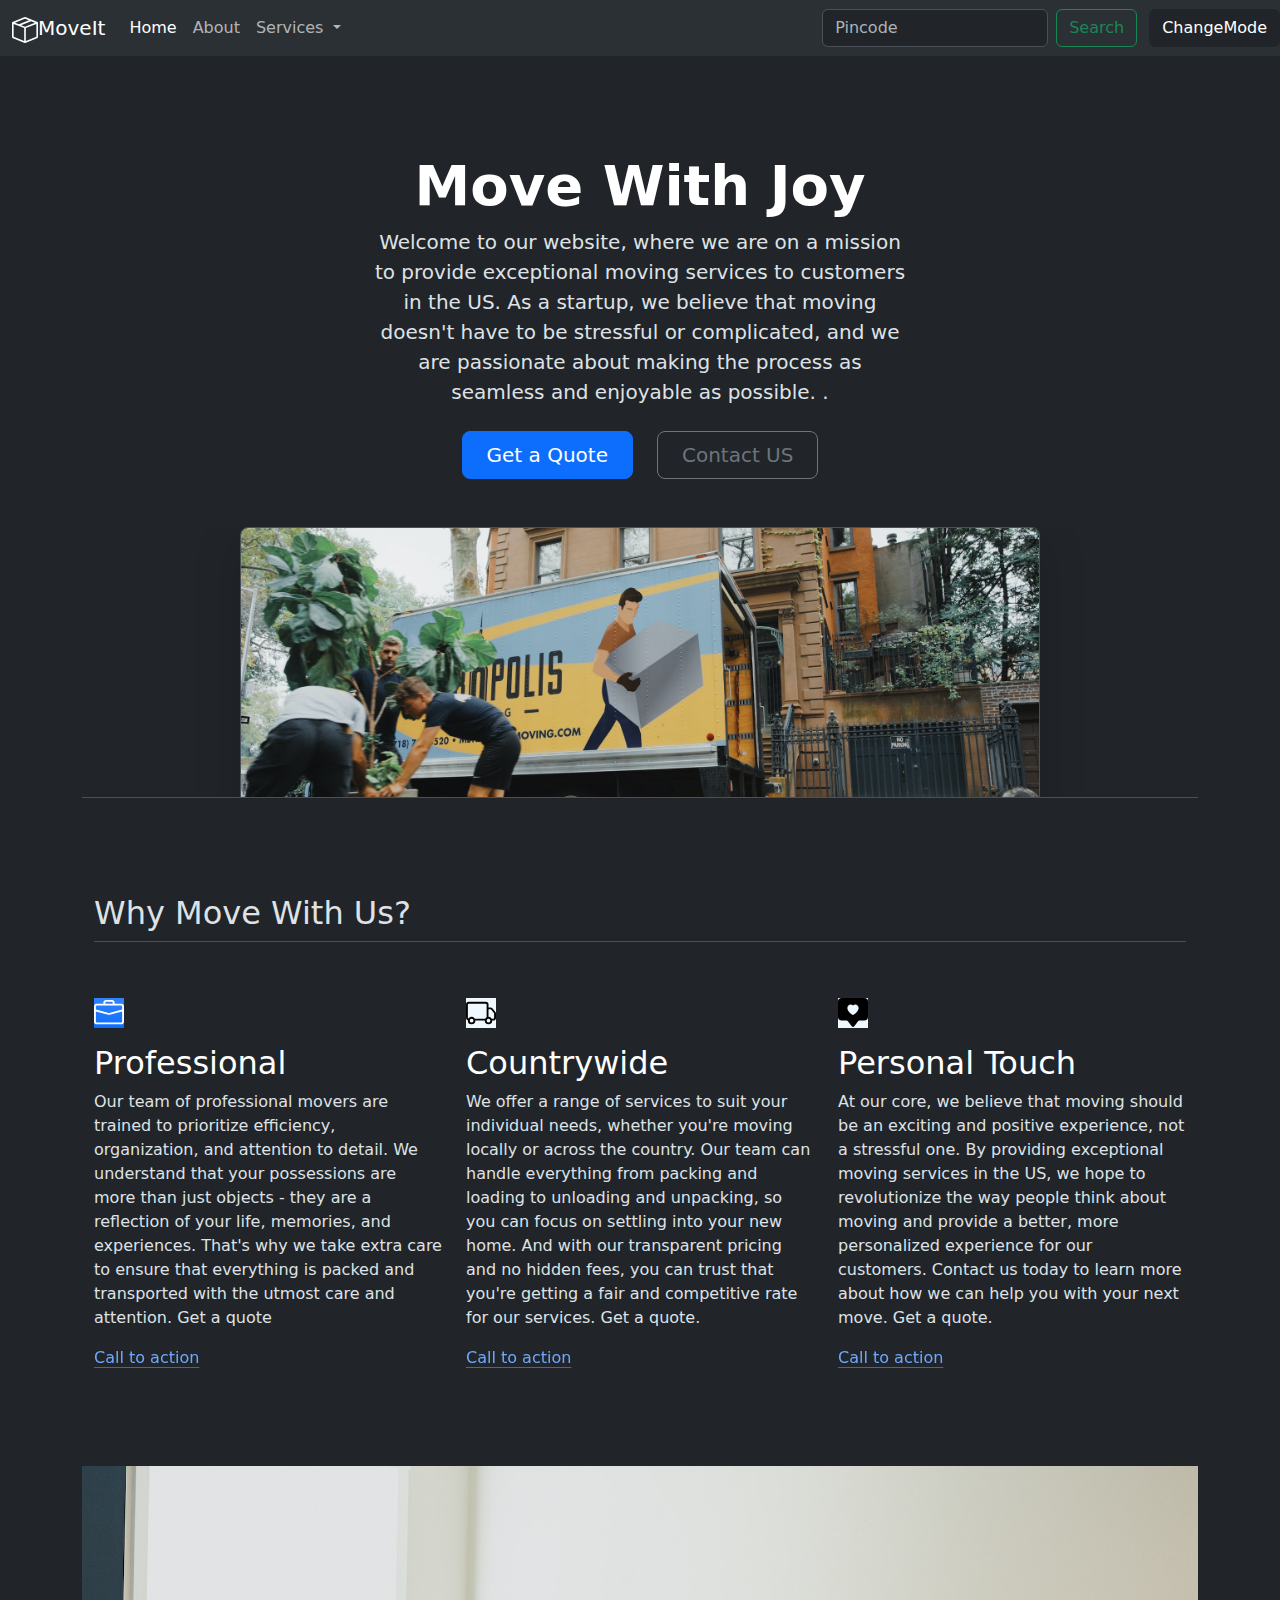
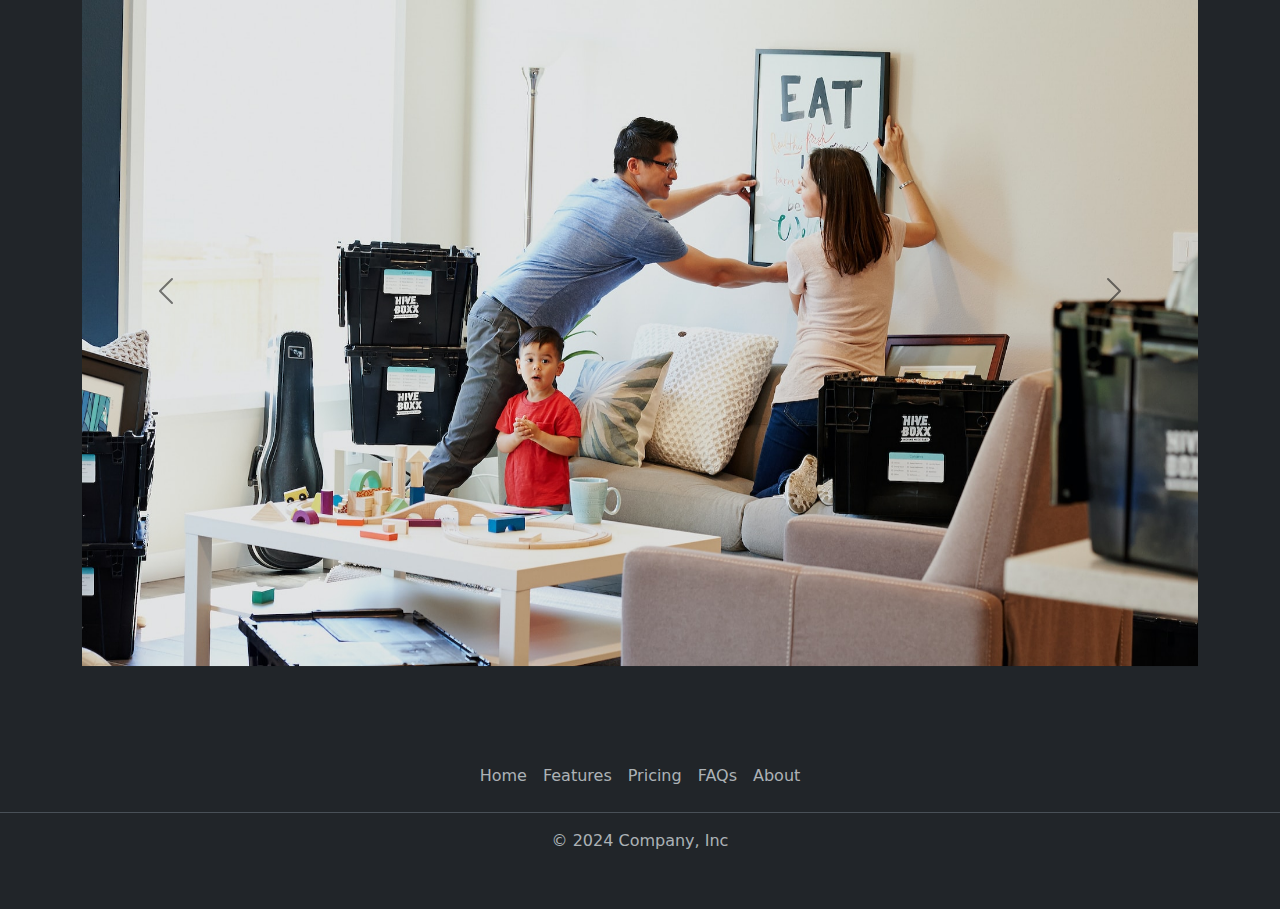
<file: MoveIt/index.html>
<!doctype html>
<html lang="en"data-bs-theme='dark'>

<head>
  <meta charset="utf-8">
  <meta name="viewport" content="width=device-width, initial-scale=1">
  <title>Bootstrap demo</title>
  <link href="https://cdn.jsdelivr.net/npm/bootstrap@5.3.3/dist/css/bootstrap.min.css" rel="stylesheet"
    integrity="sha384-QWTKZyjpPEjISv5WaRU9OFeRpok6YctnYmDr5pNlyT2bRjXh0JMhjY6hW+ALEwIH" crossorigin="anonymous">
</head>
<style>
  .d-block{
    /* padding-right: 5rem !important;
    padding-left: 5rem !important; */
    margin-bottom: 50px;
  }
 
</style>

<body>
  <nav class="navbar navbar-expand-lg bg-body-tertiary">
    <div class="container-fluid">
      <a class="navbar-brand" href="#"><svg xmlns="http://www.w3.org/2000/svg" width="26" height="26"
          fill="currentColor" class="bi bi-box-seam" viewBox="0 0 16 16">
          <path
            d="M8.186 1.113a.5.5 0 0 0-.372 0L1.846 3.5l2.404.961L10.404 2zm3.564 1.426L5.596 5 8 5.961 14.154 3.5zm3.25 1.7-6.5 2.6v7.922l6.5-2.6V4.24zM7.5 14.762V6.838L1 4.239v7.923zM7.443.184a1.5 1.5 0 0 1 1.114 0l7.129 2.852A.5.5 0 0 1 16 3.5v8.662a1 1 0 0 1-.629.928l-7.185 2.874a.5.5 0 0 1-.372 0L.63 13.09a1 1 0 0 1-.63-.928V3.5a.5.5 0 0 1 .314-.464z" />
        </svg>MoveIt</a>
      <button class="navbar-toggler" type="button" data-bs-toggle="collapse" data-bs-target="#navbarSupportedContent"
        aria-controls="navbarSupportedContent" aria-expanded="false" aria-label="Toggle navigation">
        <span class="navbar-toggler-icon"></span>
      </button>
      <div class="collapse navbar-collapse" id="navbarSupportedContent">
        <ul class="navbar-nav me-auto mb-2 mb-lg-0">
          <li class="nav-item">
            <a class="nav-link active" aria-current="page" href="#">Home</a>
          </li>
          <li class="nav-item">
            <a class="nav-link" href="#">About</a>
          </li>
          <li class="nav-item dropdown">
            <a class="nav-link dropdown-toggle" href="#" role="button" data-bs-toggle="dropdown" aria-expanded="false">
              Services
            </a>
    
            
            <ul class="dropdown-menu">
              <li><a class="dropdown-item" href="#">Action</a></li>
              <li><a class="dropdown-item" href="#">Another action</a></li>
              <li>
                <hr class="dropdown-divider">
              </li>
              <li><a class="dropdown-item" href="#">Something else here</a></li>
            </ul>

        </ul>
        <form class="d-flex" role="search">
          <input class="form-control me-2" type="search" placeholder="Pincode" aria-label="Search">
          <button class="btn btn-outline-success" type="submit">Search</button>
        </form>
      </div>
    </div>
    <button id="mode"type="button" class="btn btn-dark">ChangeMode</button>
  </nav>

  <div class="container">
    <div class="px-4 pt-5 my-5 text-center border-bottom">
      <h1 class="display-4 fw-bold text-body-emphasis">Move With Joy</h1>
      <div class="col-lg-6 mx-auto">
        <p class="lead mb-4">Welcome to our website, where we are on a mission to provide exceptional moving services to
          customers in the US. As a startup, we believe that moving doesn't have to be stressful or complicated, and we
          are passionate about making the process as seamless and enjoyable as possible.
          .</p>
        <div class="d-grid gap-2 d-sm-flex justify-content-sm-center mb-5">
          <button type="button" class="btn btn-primary btn-lg px-4 me-sm-3">Get a Quote</button>
          <button type="button" class="btn btn-outline-secondary btn-lg px-4">Contact US</button>
        </div>
      </div>
      <div class="overflow-hidden" style="max-height: 30vh;">
        <div class="container px-5">
          <img src="moving-van.jpg" class="img-fluid border rounded-3 shadow-lg mb-4" alt="Example image" width="800"
            height="800" loading="lazy">
        </div>
      </div>
    </div>
  </div>
  <div class="container px-4 py-5" id="featured-3">
    <h2 class="pb-2 border-bottom">Why Move With Us?</h2>
    <div class="row g-4 py-5 row-cols-1 row-cols-lg-3">
      <div class="feature col">
        <div
          class="feature-icon d-inline-flex align-items-center justify-content-center text-bg-primary bg-gradient fs-2 mb-3">
          <img src="briefcase.svg"  height="30" width="30"alt="">
        </div>
        <h3 class="fs-2 text-body-emphasis">Professional</h3>
        <p>Our team of professional movers are trained to prioritize efficiency, organization, and attention to detail. We understand that your possessions are more than just objects - they are a reflection of your life, memories, and experiences. That's why we take extra care to ensure that everything is packed and transported with the utmost care and attention.
          Get a quote</p>
        <a href="#" class="icon-link">
          Call to action

        </a>
      </div>
      <div class="feature col">
        <div
          class="feature-icon d-inline-flex align-items-center justify-content-center text-bg-primary bg-gradient fs-2 mb-3">
          <img src="truck.svg" height="30" width="30" style="background-color: aliceblue;"alt="bus">
        </div>
        <h3 class="fs-2 text-body-emphasis">Countrywide</h3>
        <p>We offer a range of services to suit your individual needs, whether you're moving locally or across the country. Our team can handle everything from packing and loading to unloading and unpacking, so you can focus on settling into your new home. And with our transparent pricing and no hidden fees, you can trust that you're getting a fair and competitive rate for our services.
          Get a quote.</p>
        <a href="#" class="icon-link">
          Call to action
        </a>
      </div>
      <div class="feature col">
        <div
          class="feature-icon d-inline-flex align-items-center justify-content-center text-bg-primary bg-gradient fs-2 mb-3">
          <img src="chat-square-heart-fill.svg" style="background-color: aliceblue;"height="30" width="30"alt="">
        </div>
        <h3 class="fs-2 text-body-emphasis">Personal Touch</h3>
        <p>At our core, we believe that moving should be an exciting and positive experience, not a stressful one. By providing exceptional moving services in the US, we hope to revolutionize the way people think about moving and provide a better, more personalized experience for our customers. Contact us today to learn more about how we can help you with your next move.
          Get a quote.</p>
        <a href="#" class="icon-link">
          Call to action

        </a>
      </div>
    </div>
  </div>
  <div class="container">
    <div id="carouselExampleFade" class="carousel slide carousel-fade">
      <div class="carousel-inner">
        <div class="carousel-item active">
          <img src="family.jpg" height="800" width="400"class="d-block w-100" alt="family">
        </div>
        <div class="carousel-item">
          <img src="couple.jpg" height="800" width="400"class="d-block w-100" alt="couple">
        </div>
        <div class="carousel-item">
          <img src="dog.jpg"height="800" width="400" class="d-block w-100" alt="dog">
        </div>
      </div>
      <button class="carousel-control-prev" type="button" data-bs-target="#carouselExampleFade" data-bs-slide="prev">
        <span class="carousel-control-prev-icon" aria-hidden="true"></span>
        <span class="visually-hidden">Previous</span>
      </button>
      <button class="carousel-control-next" type="button" data-bs-target="#carouselExampleFade" data-bs-slide="next">
        <span class="carousel-control-next-icon" aria-hidden="true"></span>
        <span class="visually-hidden">Next</span>
      </button>
    </div>
  </div>
  <footer class="py-3 my-4">
    <ul class="nav justify-content-center border-bottom pb-3 mb-3">
      <li class="nav-item"><a href="#" class="nav-link px-2 text-body-secondary">Home</a></li>
      <li class="nav-item"><a href="#" class="nav-link px-2 text-body-secondary">Features</a></li>
      <li class="nav-item"><a href="#" class="nav-link px-2 text-body-secondary">Pricing</a></li>
      <li class="nav-item"><a href="#" class="nav-link px-2 text-body-secondary">FAQs</a></li>
      <li class="nav-item"><a href="#" class="nav-link px-2 text-body-secondary">About</a></li>
    </ul>
    <p class="text-center text-body-secondary">© 2024 Company, Inc</p>
  </footer>

  <script   src="https://cdn.jsdelivr.net/npm/bootstrap@5.3.3/dist/js/bootstrap.bundle.min.js"
    integrity="sha384-YvpcrYf0tY3lHB60NNkmXc5s9fDVZLESaAA55NDzOxhy9GkcIdslK1eN7N6jIeHz"
    crossorigin="anonymous"></script>
  <script src="mode.js"></script>
  
</body>

</html>
</file>
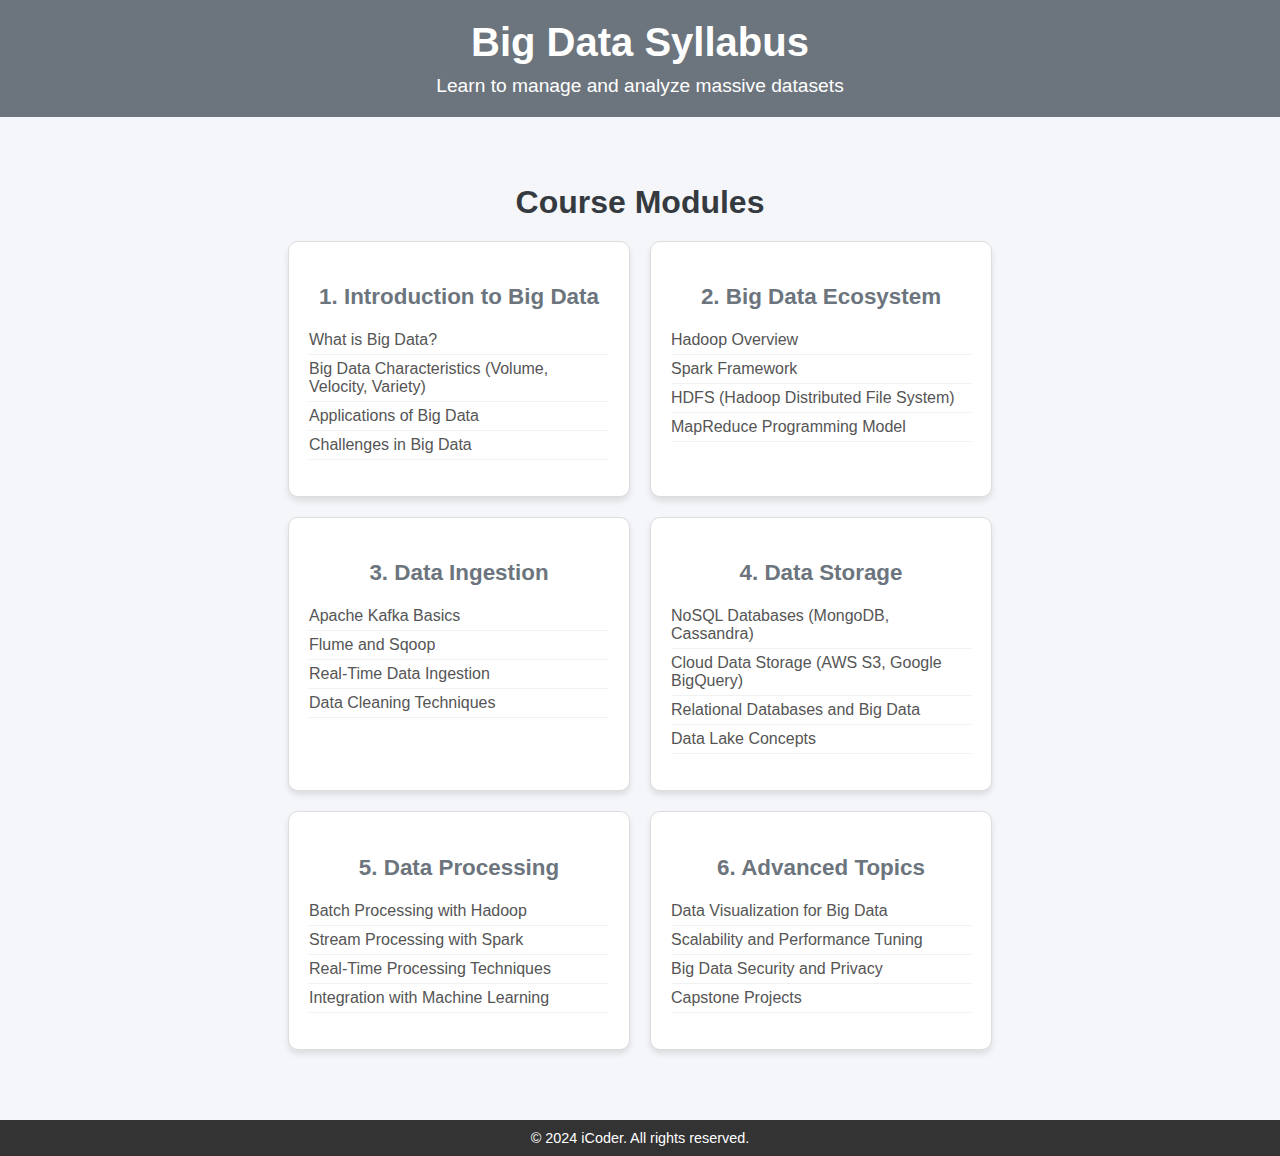
<file: bootStrap/bigdata.html>
<!DOCTYPE html>
<html lang="en">

<head>
    <meta charset="UTF-8">
    <meta name="viewport" content="width=device-width, initial-scale=1.0">
    <title>Big Data Syllabus</title>
    <style>
        body {
            margin: 0;
            font-family: 'Arial', sans-serif;
            background-color: #f4f6f9;
            color: #333;
        }

        header {
            background-color: #6c757d;
            color: white;
            padding: 20px;
            text-align: center;
        }

        header h1 {
            margin: 0;
            font-size: 2.5rem;
        }

        header p {
            margin: 10px 0 0;
            font-size: 1.2rem;
        }

        .container {
            padding: 40px 10%;
        }

        .title {
            font-size: 2rem;
            color: #343a40;
            margin-bottom: 20px;
            text-align: center;
        }

        .syllabus {
            display: flex;
            flex-wrap: wrap;
            gap: 20px;
            justify-content: center;
        }

        .module {
            background-color: white;
            border: 1px solid #ddd;
            border-radius: 10px;
            box-shadow: 0 4px 6px rgba(0, 0, 0, 0.1);
            width: 300px;
            padding: 20px;
            transition: transform 0.3s ease, box-shadow 0.3s ease;
        }

        .module:hover {
            transform: translateY(-5px);
            box-shadow: 0 8px 15px rgba(0, 0, 0, 0.2);
        }

        .module h3 {
            font-size: 1.4rem;
            color: #6c757d;
            margin-bottom: 10px;
            text-align: center;
        }

        .module ul {
            list-style: none;
            padding: 0;
        }

        .module ul li {
            font-size: 1rem;
            color: #555;
            padding: 5px 0;
            border-bottom: 1px solid #f1f1f1;
        }

        footer {
            background-color: #333;
            color: white;
            text-align: center;
            padding: 10px;
            margin-top: 30px;
        }

        footer p {
            margin: 0;
            font-size: 0.9rem;
        }
    </style>
</head>

<body>
    <header>
        <h1>Big Data Syllabus</h1>
        <p>Learn to manage and analyze massive datasets</p>
    </header>

    <div class="container">
        <h2 class="title">Course Modules</h2>
        <div class="syllabus">
            <div class="module">
                <h3>1. Introduction to Big Data</h3>
                <ul>
                    <li>What is Big Data?</li>
                    <li>Big Data Characteristics (Volume, Velocity, Variety)</li>
                    <li>Applications of Big Data</li>
                    <li>Challenges in Big Data</li>
                </ul>
            </div>
            <div class="module">
                <h3>2. Big Data Ecosystem</h3>
                <ul>
                    <li>Hadoop Overview</li>
                    <li>Spark Framework</li>
                    <li>HDFS (Hadoop Distributed File System)</li>
                    <li>MapReduce Programming Model</li>
                </ul>
            </div>
            <div class="module">
                <h3>3. Data Ingestion</h3>
                <ul>
                    <li>Apache Kafka Basics</li>
                    <li>Flume and Sqoop</li>
                    <li>Real-Time Data Ingestion</li>
                    <li>Data Cleaning Techniques</li>
                </ul>
            </div>
            <div class="module">
                <h3>4. Data Storage</h3>
                <ul>
                    <li>NoSQL Databases (MongoDB, Cassandra)</li>
                    <li>Cloud Data Storage (AWS S3, Google BigQuery)</li>
                    <li>Relational Databases and Big Data</li>
                    <li>Data Lake Concepts</li>
                </ul>
            </div>
            <div class="module">
                <h3>5. Data Processing</h3>
                <ul>
                    <li>Batch Processing with Hadoop</li>
                    <li>Stream Processing with Spark</li>
                    <li>Real-Time Processing Techniques</li>
                    <li>Integration with Machine Learning</li>
                </ul>
            </div>
            <div class="module">
                <h3>6. Advanced Topics</h3>
                <ul>
                    <li>Data Visualization for Big Data</li>
                    <li>Scalability and Performance Tuning</li>
                    <li>Big Data Security and Privacy</li>
                    <li>Capstone Projects</li>
                </ul>
            </div>
        </div>
    </div>

    <footer>
        <p>&copy; 2024 iCoder. All rights reserved.</p>
    </footer>
</body>

</html>
</file>
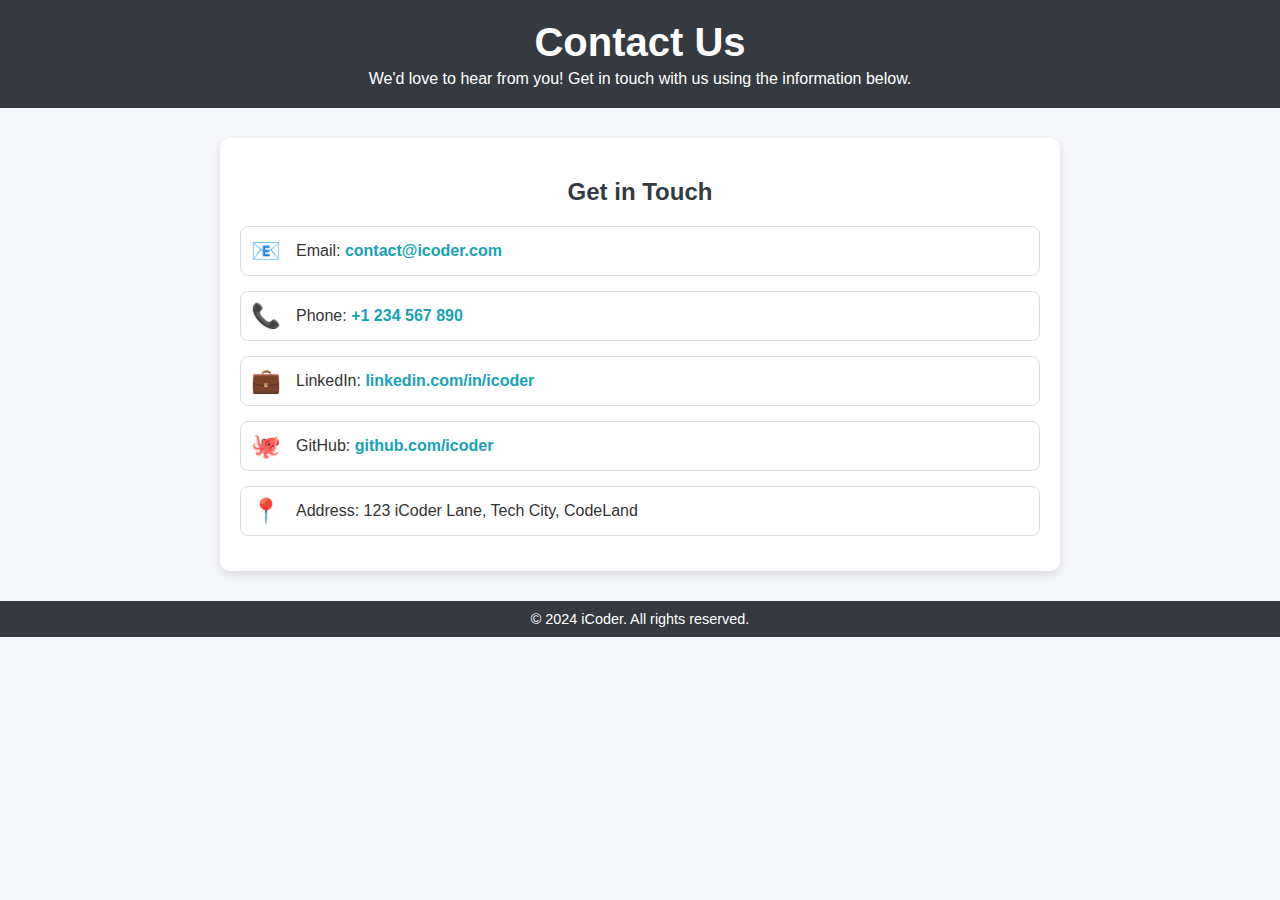
<file: bootStrap/contact us.html>
<!DOCTYPE html>
<html lang="en">

<head>
    <meta charset="UTF-8">
    <meta name="viewport" content="width=device-width, initial-scale=1.0">
    <title>Contact Us</title>
    <style>
        body {
            margin: 0;
            font-family: 'Arial', sans-serif;
            background-color: #f4f6f9;
            color: #333;
        }

        header {
            background-color: #343a40;
            color: white;
            text-align: center;
            padding: 20px;
        }

        header h1 {
            margin: 0;
            font-size: 2.5rem;
        }

        header p {
            margin: 5px 0 0;
            font-size: 1rem;
        }

        .container {
            max-width: 800px;
            margin: 30px auto;
            padding: 20px;
            background-color: white;
            border-radius: 10px;
            box-shadow: 0 4px 8px rgba(0, 0, 0, 0.1);
        }

        h2 {
            color: #343a40;
            text-align: center;
            margin-bottom: 20px;
        }

        .contact-item {
            display: flex;
            align-items: center;
            margin-bottom: 15px;
            padding: 10px;
            border: 1px solid #ddd;
            border-radius: 8px;
            transition: transform 0.3s ease, box-shadow 0.3s ease;
        }

        .contact-item:hover {
            transform: translateY(-5px);
            box-shadow: 0 6px 12px rgba(0, 0, 0, 0.2);
        }

        .contact-icon {
            font-size: 1.5rem;
            color: #17a2b8;
            margin-right: 15px;
        }

        .contact-info {
            font-size: 1rem;
        }

        .contact-info a {
            text-decoration: none;
            color: #17a2b8;
            font-weight: bold;
        }

        .contact-info a:hover {
            text-decoration: underline;
        }

        footer {
            background-color: #343a40;
            color: white;
            text-align: center;
            padding: 10px;
            margin-top: 30px;
        }

        footer p {
            margin: 0;
            font-size: 0.9rem;
        }
    </style>
</head>

<body>
    <header>
        <h1>Contact Us</h1>
        <p>We'd love to hear from you! Get in touch with us using the information below.</p>
    </header>

    <div class="container">
        <h2>Get in Touch</h2>
        <div class="contact-item">
            <span class="contact-icon">📧</span>
            <div class="contact-info">
                Email: <a href="mailto:contact@icoder.com">contact@icoder.com</a>
            </div>
        </div>
        <div class="contact-item">
            <span class="contact-icon">📞</span>
            <div class="contact-info">
                Phone: <a href="tel:+1234567890">+1 234 567 890</a>
            </div>
        </div>
        <div class="contact-item">
            <span class="contact-icon">💼</span>
            <div class="contact-info">
                LinkedIn: <a href="https://www.linkedin.com/in/icoder" target="_blank">linkedin.com/in/icoder</a>
            </div>
        </div>
        <div class="contact-item">
            <span class="contact-icon">🐙</span>
            <div class="contact-info">
                GitHub: <a href="https://github.com/icoder" target="_blank">github.com/icoder</a>
            </div>
        </div>
        <div class="contact-item">
            <span class="contact-icon">📍</span>
            <div class="contact-info">
                Address: 123 iCoder Lane, Tech City, CodeLand
            </div>
        </div>
    </div>

    <footer>
        <p>&copy; 2024 iCoder. All rights reserved.</p>
    </footer>
</body>

</html>
</file>
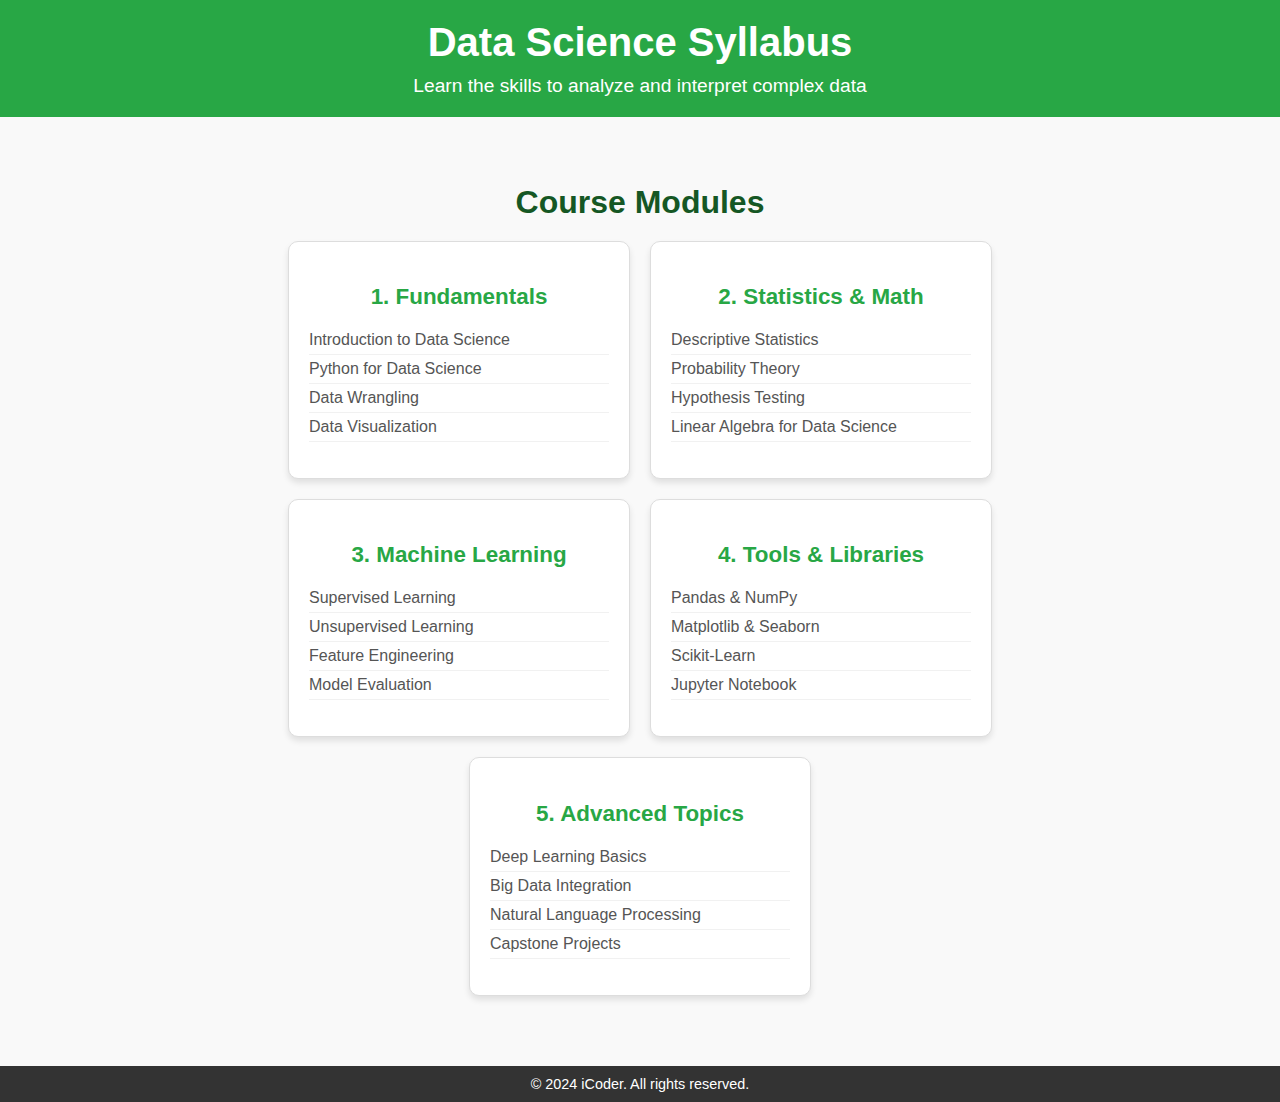
<file: bootStrap/dataScience.html>
<!DOCTYPE html>
<html lang="en">

<head>
    <meta charset="UTF-8">
    <meta name="viewport" content="width=device-width, initial-scale=1.0">
    <title>Data Science Syllabus</title>
    <style>
        /* Common Styles */
        body {
            margin: 0;
            font-family: 'Arial', sans-serif;
            background-color: #f9f9f9;
            color: #333;
        }

        header {
            background-color: #28a745;
            color: white;
            padding: 20px;
            text-align: center;
        }

        header h1 {
            margin: 0;
            font-size: 2.5rem;
        }

        header p {
            margin: 10px 0 0;
            font-size: 1.2rem;
        }

        .container {
            padding: 40px 10%;
        }

        .title {
            font-size: 2rem;
            color: #155724;
            margin-bottom: 20px;
            text-align: center;
        }

        .syllabus {
            display: flex;
            flex-wrap: wrap;
            gap: 20px;
            justify-content: center;
        }

        .module {
            background-color: white;
            border: 1px solid #ddd;
            border-radius: 10px;
            box-shadow: 0 4px 6px rgba(0, 0, 0, 0.1);
            width: 300px;
            padding: 20px;
            transition: transform 0.3s ease, box-shadow 0.3s ease;
        }

        .module:hover {
            transform: translateY(-5px);
            box-shadow: 0 8px 15px rgba(0, 0, 0, 0.2);
        }

        .module h3 {
            font-size: 1.4rem;
            color: #28a745;
            margin-bottom: 10px;
            text-align: center;
        }

        .module ul {
            list-style: none;
            padding: 0;
        }

        .module ul li {
            font-size: 1rem;
            color: #555;
            padding: 5px 0;
            border-bottom: 1px solid #f1f1f1;
        }

        footer {
            background-color: #333;
            color: white;
            text-align: center;
            padding: 10px;
            margin-top: 30px;
        }

        footer p {
            margin: 0;
            font-size: 0.9rem;
        }
    </style>
</head>

<body>
    <header>
        <h1>Data Science Syllabus</h1>
        <p>Learn the skills to analyze and interpret complex data</p>
    </header>

    <div class="container">
        <h2 class="title">Course Modules</h2>
        <div class="syllabus">
            <div class="module">
                <h3>1. Fundamentals</h3>
                <ul>
                    <li>Introduction to Data Science</li>
                    <li>Python for Data Science</li>
                    <li>Data Wrangling</li>
                    <li>Data Visualization</li>
                </ul>
            </div>
            <div class="module">
                <h3>2. Statistics & Math</h3>
                <ul>
                    <li>Descriptive Statistics</li>
                    <li>Probability Theory</li>
                    <li>Hypothesis Testing</li>
                    <li>Linear Algebra for Data Science</li>
                </ul>
            </div>
            <div class="module">
                <h3>3. Machine Learning</h3>
                <ul>
                    <li>Supervised Learning</li>
                    <li>Unsupervised Learning</li>
                    <li>Feature Engineering</li>
                    <li>Model Evaluation</li>
                </ul>
            </div>
            <div class="module">
                <h3>4. Tools & Libraries</h3>
                <ul>
                    <li>Pandas & NumPy</li>
                    <li>Matplotlib & Seaborn</li>
                    <li>Scikit-Learn</li>
                    <li>Jupyter Notebook</li>
                </ul>
            </div>
            <div class="module">
                <h3>5. Advanced Topics</h3>
                <ul>
                    <li>Deep Learning Basics</li>
                    <li>Big Data Integration</li>
                    <li>Natural Language Processing</li>
                    <li>Capstone Projects</li>
                </ul>
            </div>
        </div>
    </div>

    <footer>
        <p>&copy; 2024 iCoder. All rights reserved.</p>
    </footer>
</body>

</html>
</file>
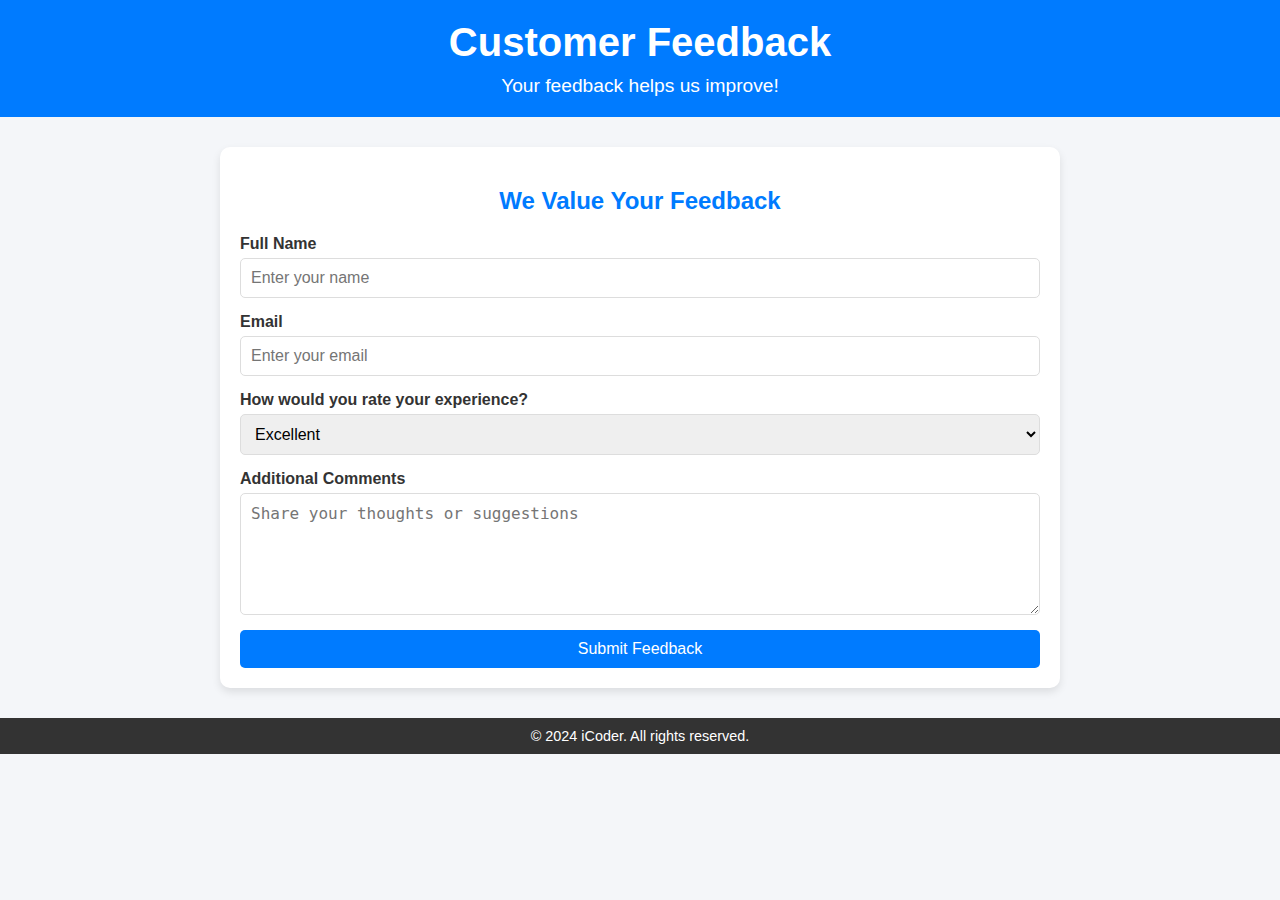
<file: bootStrap/feedback.html>
<!DOCTYPE html>
<html lang="en">

<head>
    <meta charset="UTF-8">
    <meta name="viewport" content="width=device-width, initial-scale=1.0">
    <title>Customer Feedback</title>
    <style>
        body {
            margin: 0;
            font-family: 'Arial', sans-serif;
            background-color: #f4f6f9;
            color: #333;
        }

        header {
            background-color: #007bff;
            color: white;
            text-align: center;
            padding: 20px;
        }

        header h1 {
            margin: 0;
            font-size: 2.5rem;
        }

        header p {
            margin: 10px 0 0;
            font-size: 1.2rem;
        }

        .container {
            max-width: 800px;
            margin: 30px auto;
            padding: 20px;
            background-color: white;
            border-radius: 10px;
            box-shadow: 0 4px 8px rgba(0, 0, 0, 0.1);
        }

        h2 {
            color: #007bff;
            text-align: center;
            margin-bottom: 20px;
        }

        .feedback-form {
            display: flex;
            flex-direction: column;
            gap: 15px;
        }

        .form-group {
            display: flex;
            flex-direction: column;
            gap: 5px;
        }

        label {
            font-size: 1rem;
            font-weight: bold;
            color: #333;
        }

        input,
        textarea,
        select {
            padding: 10px;
            font-size: 1rem;
            border: 1px solid #ddd;
            border-radius: 5px;
        }

        textarea {
            resize: vertical;
            min-height: 100px;
        }

        button {
            padding: 10px;
            font-size: 1rem;
            background-color: #007bff;
            color: white;
            border: none;
            border-radius: 5px;
            cursor: pointer;
            transition: background-color 0.3s ease;
        }

        button:hover {
            background-color: #0056b3;
        }

        footer {
            background-color: #333;
            color: white;
            text-align: center;
            padding: 10px;
            margin-top: 30px;
        }

        footer p {
            margin: 0;
            font-size: 0.9rem;
        }
    </style>
</head>

<body>
    <header>
        <h1>Customer Feedback</h1>
        <p>Your feedback helps us improve!</p>
    </header>

    <div class="container">
        <h2>We Value Your Feedback</h2>
        <form class="feedback-form" action="submit_feedback.php" method="POST">
            <div class="form-group">
                <label for="name">Full Name</label>
                <input type="text" id="name" name="name" placeholder="Enter your name" required>
            </div>
            <div class="form-group">
                <label for="email">Email</label>
                <input type="email" id="email" name="email" placeholder="Enter your email" required>
            </div>
            <div class="form-group">
                <label for="rating">How would you rate your experience?</label>
                <select id="rating" name="rating" required>
                    <option value="5">Excellent</option>
                    <option value="4">Good</option>
                    <option value="3">Average</option>
                    <option value="2">Poor</option>
                    <option value="1">Very Poor</option>
                </select>
            </div>
            <div class="form-group">
                <label for="comments">Additional Comments</label>
                <textarea id="comments" name="comments" placeholder="Share your thoughts or suggestions"></textarea>
            </div>
            <button type="submit">Submit Feedback</button>
        </form>
    </div>

    <footer>
        <p>&copy; 2024 iCoder. All rights reserved.</p>
    </footer>
</body>

</html>
</file>
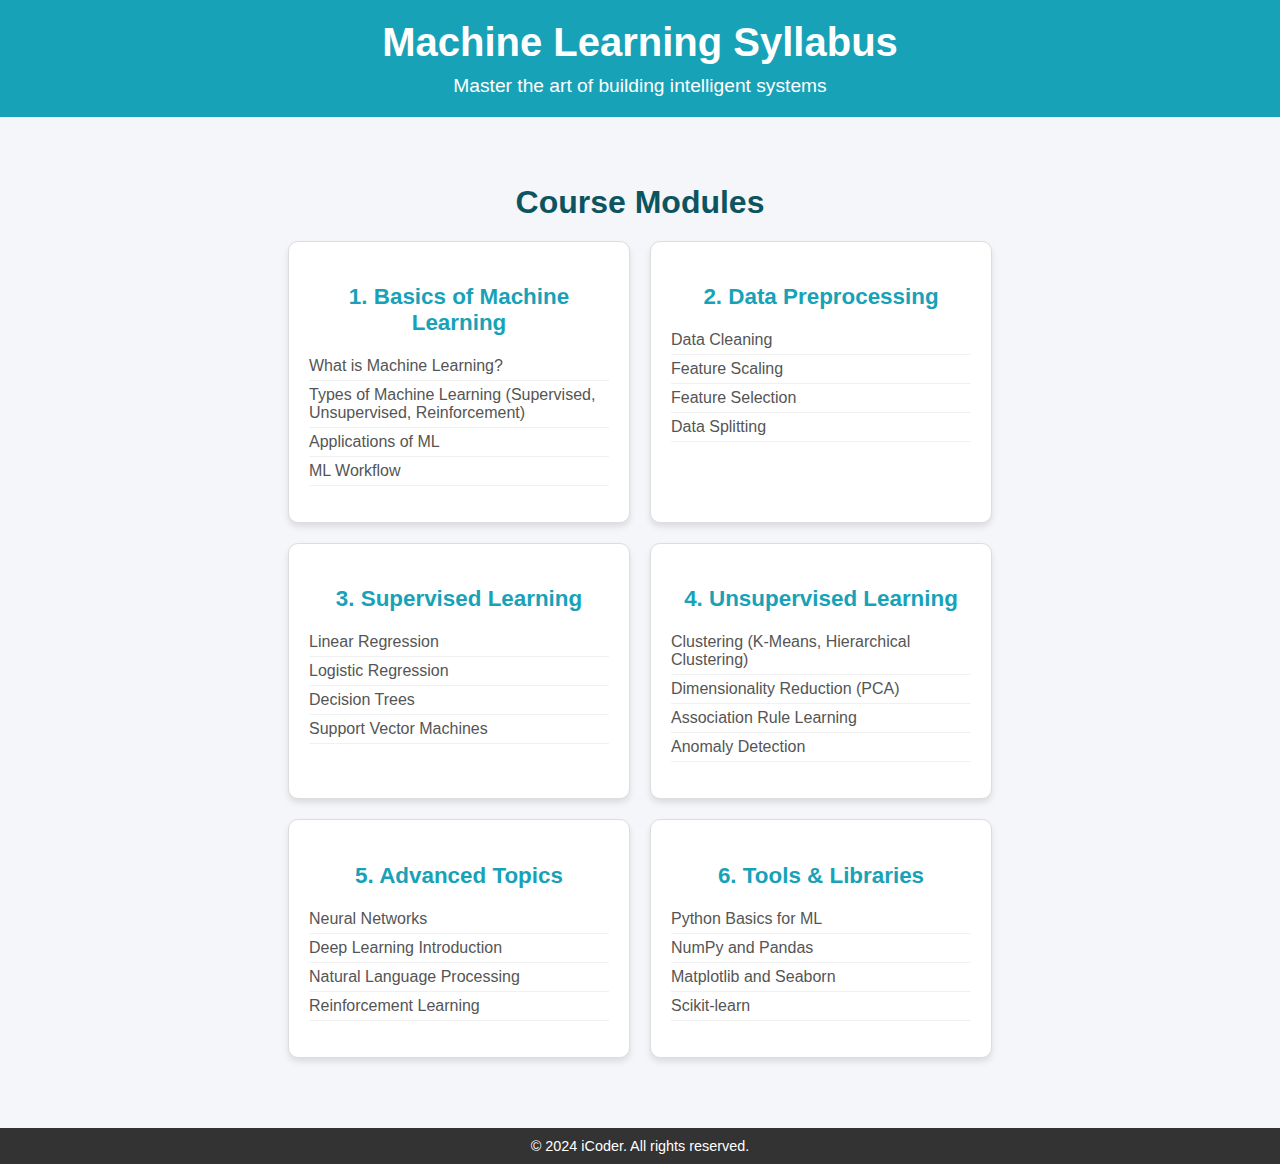
<file: bootStrap/machine.html>
<!DOCTYPE html>
<html lang="en">

<head>
    <meta charset="UTF-8">
    <meta name="viewport" content="width=device-width, initial-scale=1.0">
    <title>Machine Learning Syllabus</title>
    <style>
        body {
            margin: 0;
            font-family: 'Arial', sans-serif;
            background-color: #f4f6f9;
            color: #333;
        }

        header {
            background-color: #17a2b8;
            color: white;
            padding: 20px;
            text-align: center;
        }

        header h1 {
            margin: 0;
            font-size: 2.5rem;
        }

        header p {
            margin: 10px 0 0;
            font-size: 1.2rem;
        }

        .container {
            padding: 40px 10%;
        }

        .title {
            font-size: 2rem;
            color: #0c5460;
            margin-bottom: 20px;
            text-align: center;
        }

        .syllabus {
            display: flex;
            flex-wrap: wrap;
            gap: 20px;
            justify-content: center;
        }

        .module {
            background-color: white;
            border: 1px solid #ddd;
            border-radius: 10px;
            box-shadow: 0 4px 6px rgba(0, 0, 0, 0.1);
            width: 300px;
            padding: 20px;
            transition: transform 0.3s ease, box-shadow 0.3s ease;
        }

        .module:hover {
            transform: translateY(-5px);
            box-shadow: 0 8px 15px rgba(0, 0, 0, 0.2);
        }

        .module h3 {
            font-size: 1.4rem;
            color: #17a2b8;
            margin-bottom: 10px;
            text-align: center;
        }

        .module ul {
            list-style: none;
            padding: 0;
        }

        .module ul li {
            font-size: 1rem;
            color: #555;
            padding: 5px 0;
            border-bottom: 1px solid #f1f1f1;
        }

        footer {
            background-color: #333;
            color: white;
            text-align: center;
            padding: 10px;
            margin-top: 30px;
        }

        footer p {
            margin: 0;
            font-size: 0.9rem;
        }
    </style>
</head>

<body>
    <header>
        <h1>Machine Learning Syllabus</h1>
        <p>Master the art of building intelligent systems</p>
    </header>

    <div class="container">
        <h2 class="title">Course Modules</h2>
        <div class="syllabus">
            <div class="module">
                <h3>1. Basics of Machine Learning</h3>
                <ul>
                    <li>What is Machine Learning?</li>
                    <li>Types of Machine Learning (Supervised, Unsupervised, Reinforcement)</li>
                    <li>Applications of ML</li>
                    <li>ML Workflow</li>
                </ul>
            </div>
            <div class="module">
                <h3>2. Data Preprocessing</h3>
                <ul>
                    <li>Data Cleaning</li>
                    <li>Feature Scaling</li>
                    <li>Feature Selection</li>
                    <li>Data Splitting</li>
                </ul>
            </div>
            <div class="module">
                <h3>3. Supervised Learning</h3>
                <ul>
                    <li>Linear Regression</li>
                    <li>Logistic Regression</li>
                    <li>Decision Trees</li>
                    <li>Support Vector Machines</li>
                </ul>
            </div>
            <div class="module">
                <h3>4. Unsupervised Learning</h3>
                <ul>
                    <li>Clustering (K-Means, Hierarchical Clustering)</li>
                    <li>Dimensionality Reduction (PCA)</li>
                    <li>Association Rule Learning</li>
                    <li>Anomaly Detection</li>
                </ul>
            </div>
            <div class="module">
                <h3>5. Advanced Topics</h3>
                <ul>
                    <li>Neural Networks</li>
                    <li>Deep Learning Introduction</li>
                    <li>Natural Language Processing</li>
                    <li>Reinforcement Learning</li>
                </ul>
            </div>
            <div class="module">
                <h3>6. Tools & Libraries</h3>
                <ul>
                    <li>Python Basics for ML</li>
                    <li>NumPy and Pandas</li>
                    <li>Matplotlib and Seaborn</li>
                    <li>Scikit-learn</li>
                </ul>
            </div>
        </div>
    </div>

    <footer>
        <p>&copy; 2024 iCoder. All rights reserved.</p>
    </footer>
</body>

</html>
</file>
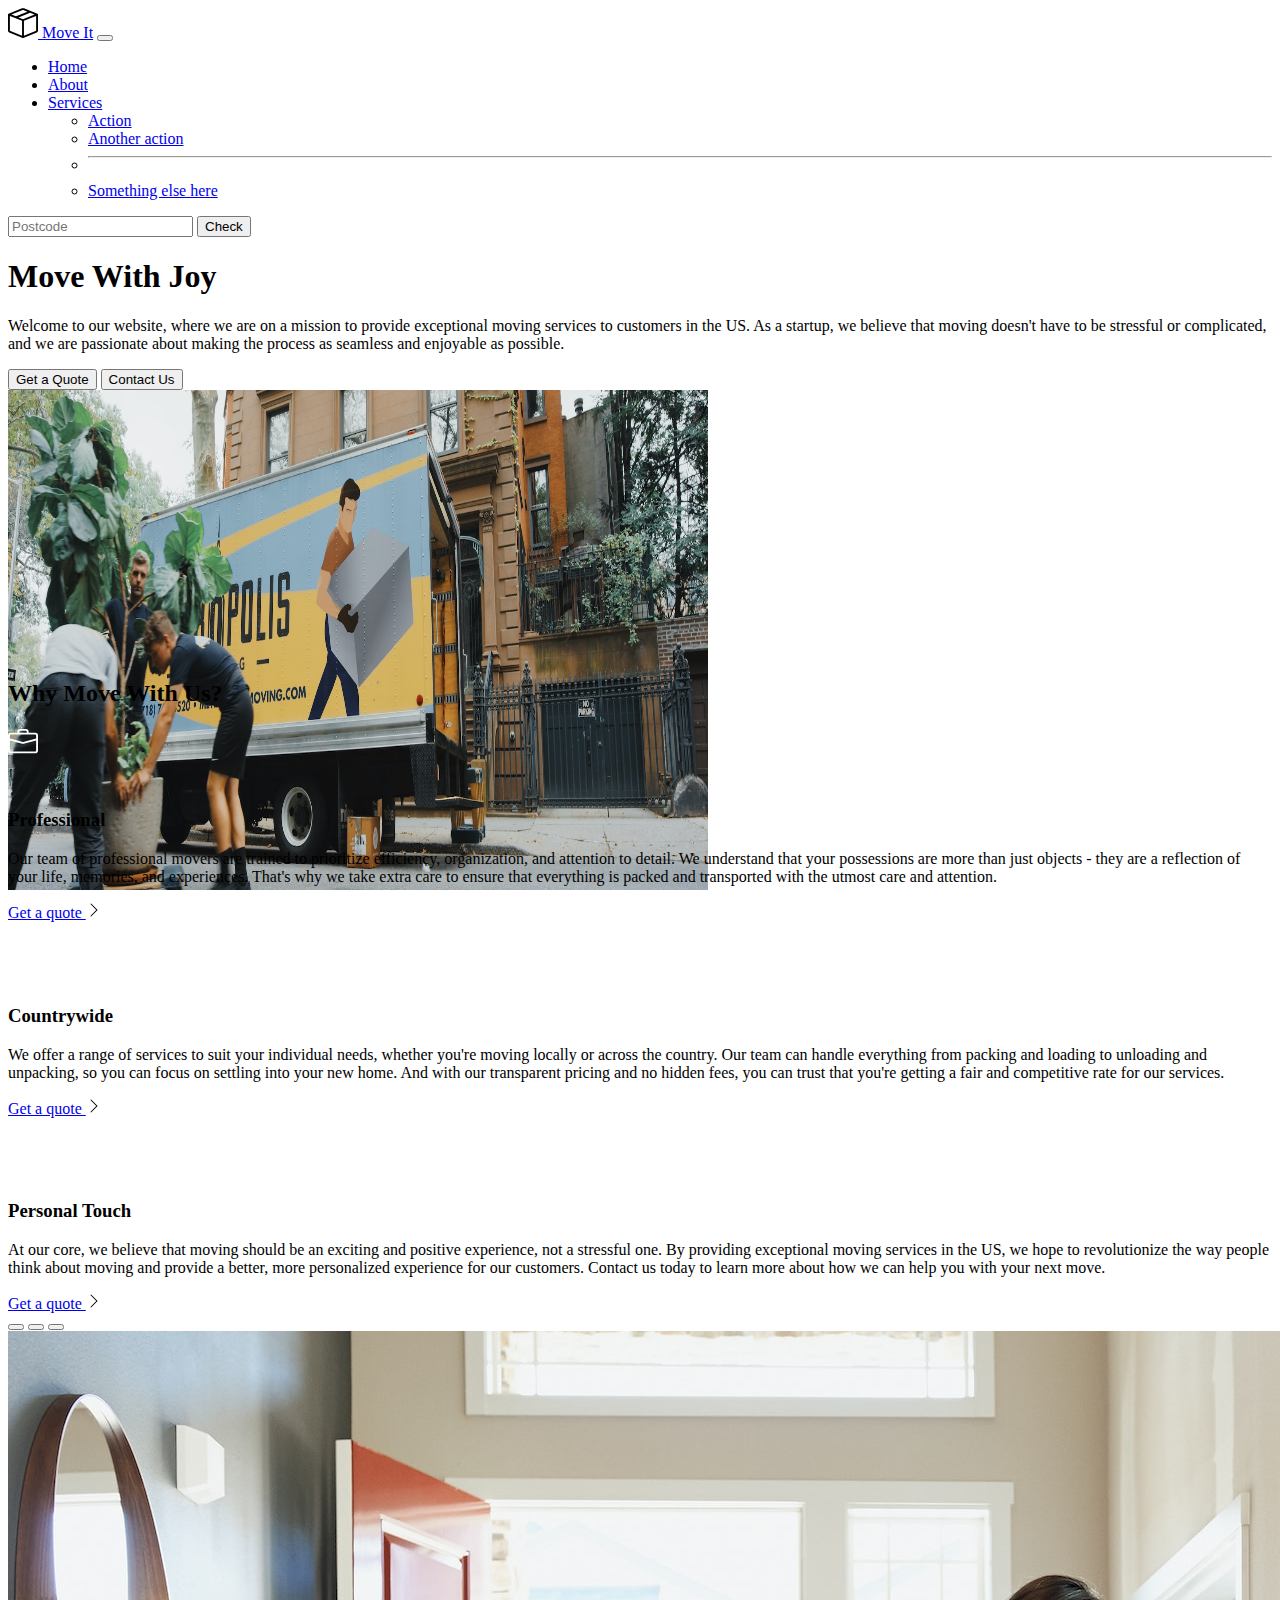
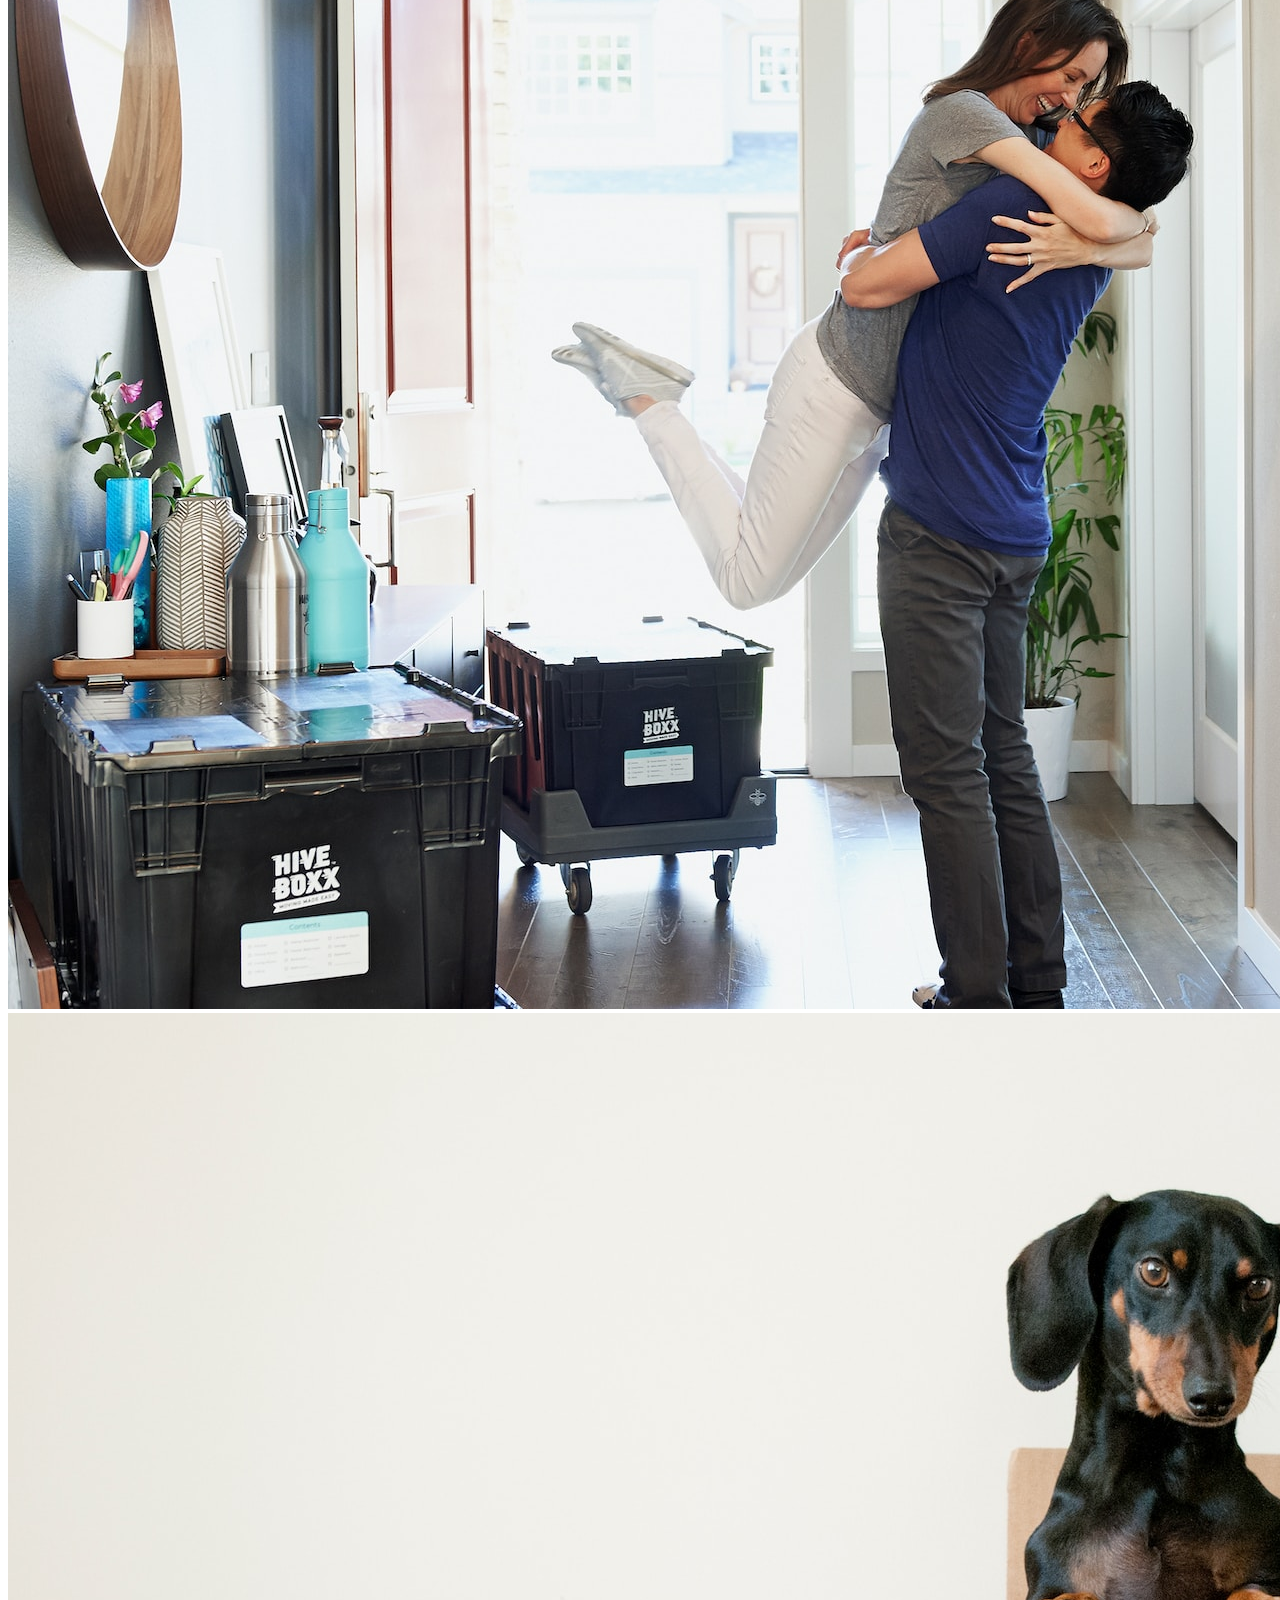
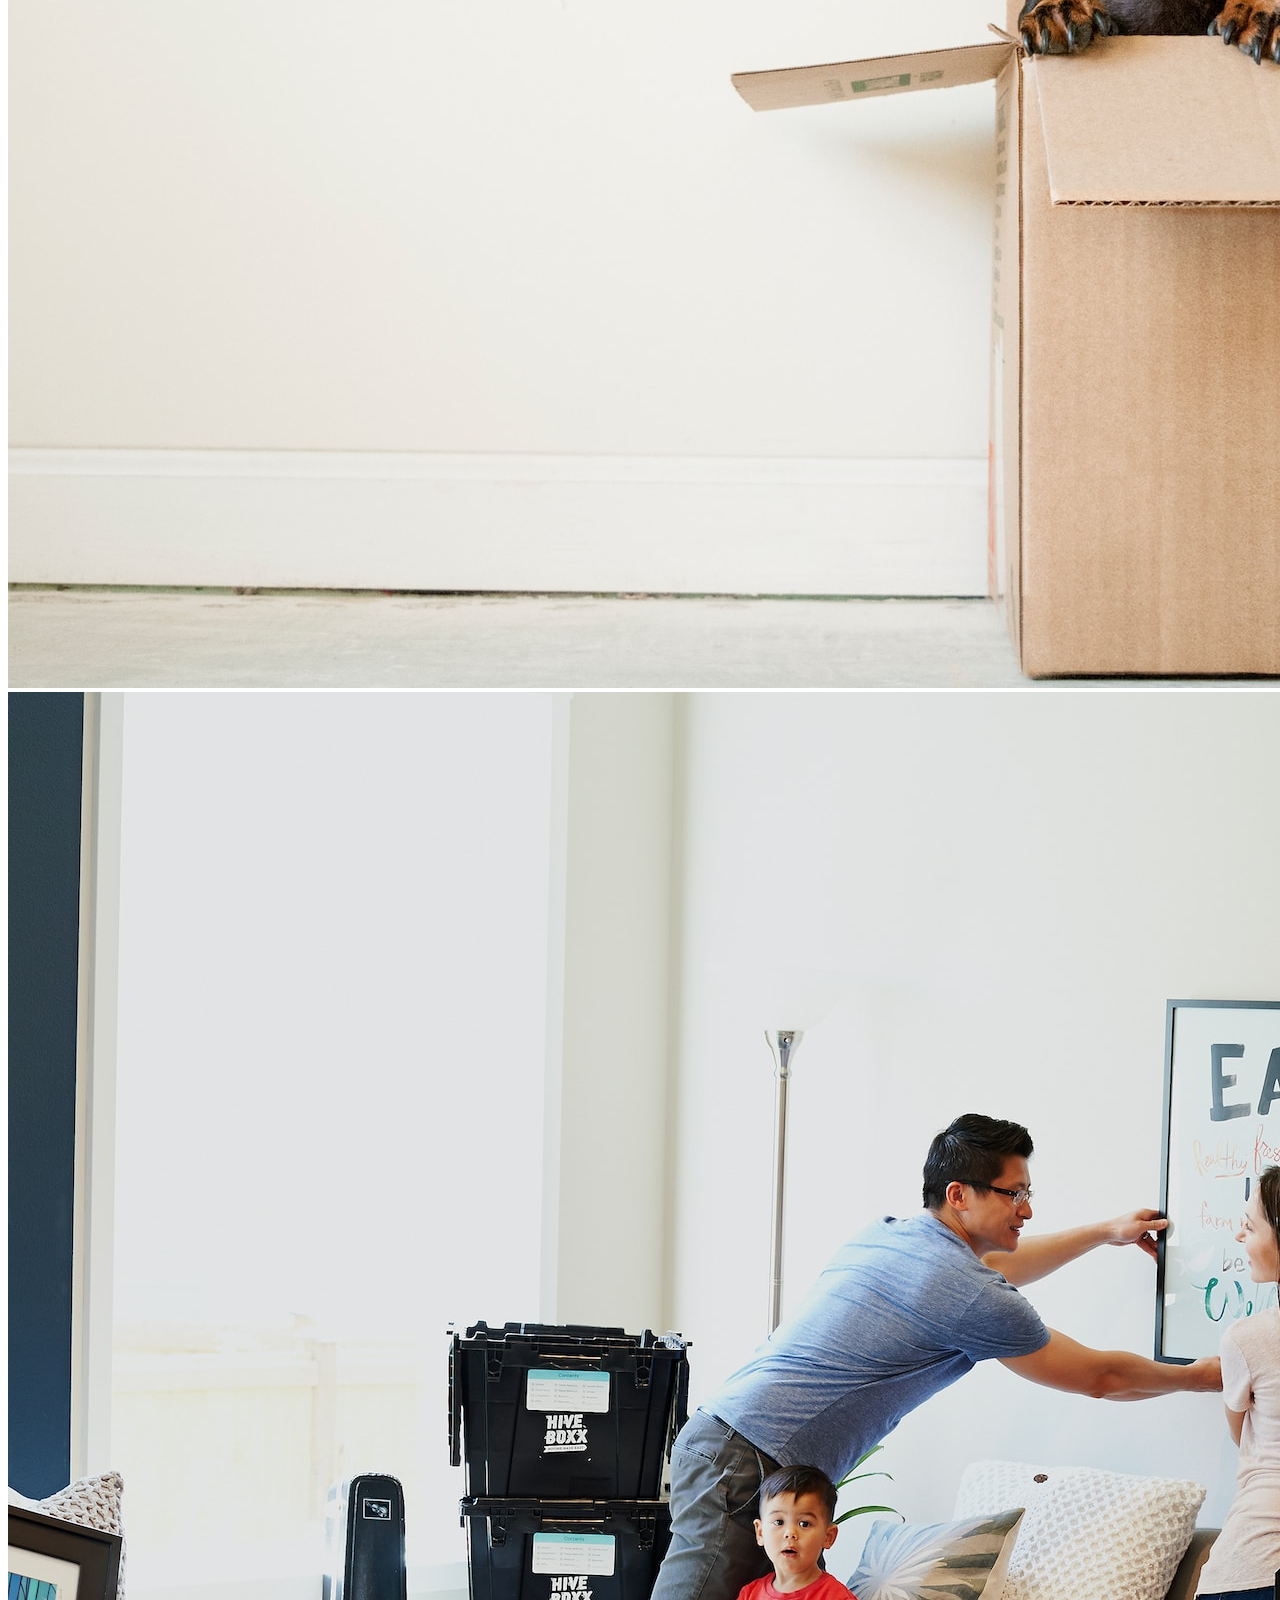
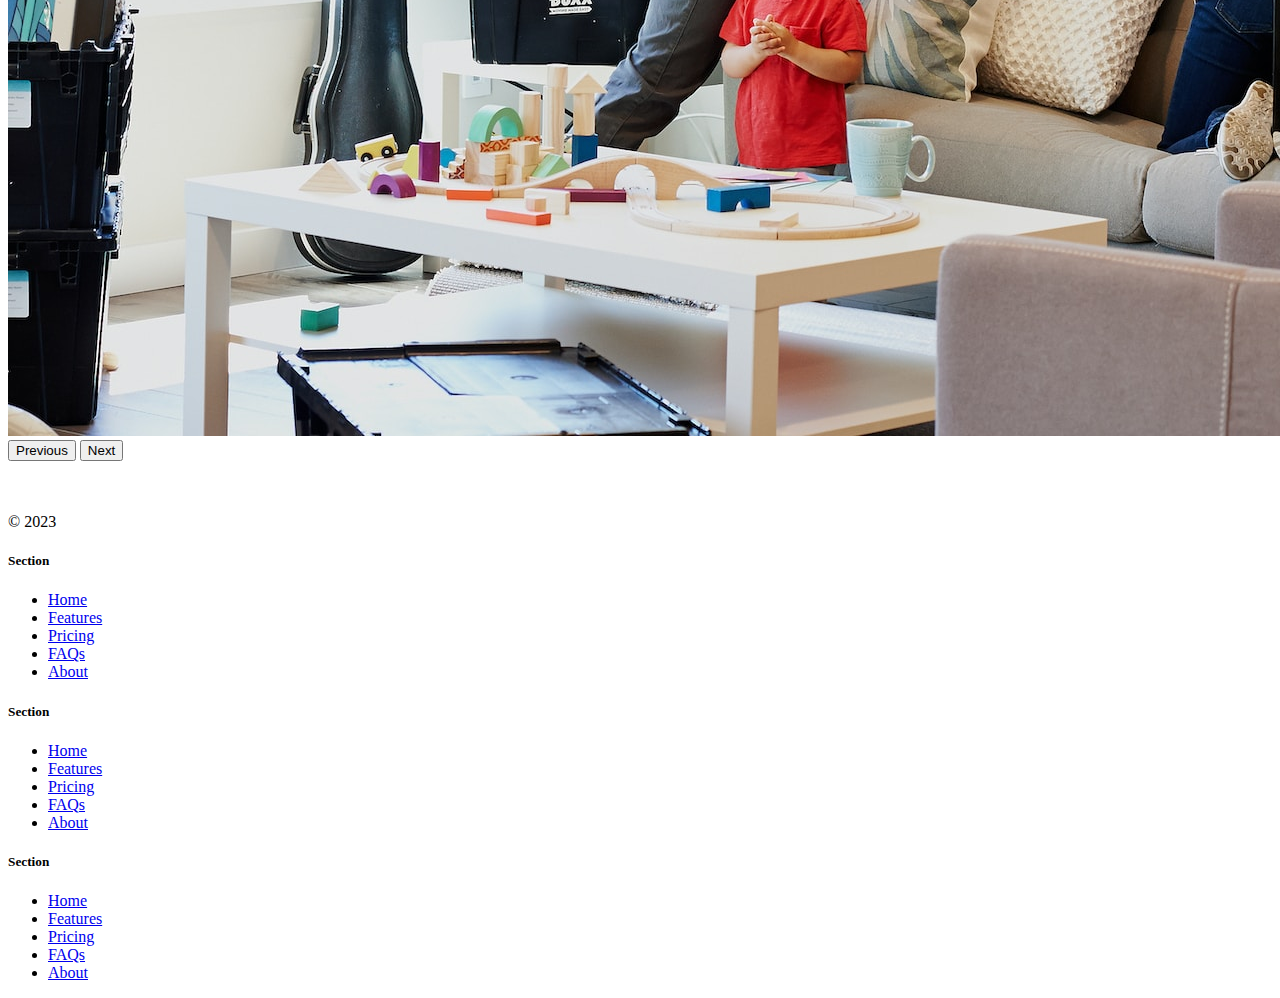
<file: MoveIt/solution.html>
<!DOCTYPE html>
<html lang="en">

<head>
  <meta charset="UTF-8">
  <meta name="viewport" content="width=device-width, initial-scale=1.0">
  <title>Bootstrap Components</title>
  <link href="https://cdn.jsdelivr.net/npm/bootstrap@5.3.0-alpha2/dist/css/bootstrap.min.css" rel="stylesheet"
    integrity="sha384-aFq/bzH65dt+w6FI2ooMVUpc+21e0SRygnTpmBvdBgSdnuTN7QbdgL+OapgHtvPp" crossorigin="anonymous">
  <style>
    .feature-icon {
      width: 4rem;
      height: 4rem;
      border-radius: 0.75rem;
    }
  </style>
</head>

<body>

  <nav class="navbar navbar-expand-lg bg-body-tertiary">
    <div class="container-fluid">
      <a class="navbar-brand" href="#"><img src="./box-seam.svg" alt="moveit brand icon" height="30"> Move It</a>
      <button class="navbar-toggler" type="button" data-bs-toggle="collapse" data-bs-target="#navbarSupportedContent"
        aria-controls="navbarSupportedContent" aria-expanded="false" aria-label="Toggle navigation">
        <span class="navbar-toggler-icon"></span>
      </button>
      <div class="collapse navbar-collapse" id="navbarSupportedContent">
        <ul class="navbar-nav me-auto mb-2 mb-lg-0">
          <li class="nav-item">
            <a class="nav-link active" aria-current="page" href="#">Home</a>
          </li>
          <li class="nav-item">
            <a class="nav-link" href="#">About</a>
          </li>
          <li class="nav-item dropdown">
            <a class="nav-link dropdown-toggle" href="#" role="button" data-bs-toggle="dropdown" aria-expanded="false">
              Services
            </a>
            <ul class="dropdown-menu">
              <li><a class="dropdown-item" href="#">Action</a></li>
              <li><a class="dropdown-item" href="#">Another action</a></li>
              <li>
                <hr class="dropdown-divider">
              </li>
              <li><a class="dropdown-item" href="#">Something else here</a></li>
            </ul>
          </li>
        </ul>
        <form class="d-flex" role="search">
          <input class="form-control me-2" type="search" placeholder="Postcode" aria-label="Search">
          <button class="btn btn-outline-success" type="submit">Check</button>
        </form>
      </div>
    </div>
  </nav>


  <div class="px-4 pt-5 my-5 text-center border-bottom">
    <h1 class="display-4 fw-bold text-body-emphasis">Move With Joy</h1>
    <div class="col-lg-6 mx-auto">
      <p class="lead mb-4">Welcome to our website, where we are on a mission to provide exceptional moving services to
        customers in the US. As a
        startup, we believe that moving doesn't have to be stressful or complicated, and we are passionate about making
        the
        process as seamless and enjoyable as possible.
      </p>
      <div class="d-grid gap-2 d-sm-flex justify-content-sm-center mb-5">
        <button type="button" class="btn btn-primary btn-lg px-4 me-sm-3">Get a Quote</button>
        <button type="button" class="btn btn-outline-secondary btn-lg px-4">Contact Us</button>
      </div>
    </div>
    <div class="overflow-hidden" style="max-height: 30vh;">
      <div class="container px-5">
        <img src="./moving-van.jpg" class="img-fluid border rounded-3 shadow-lg mb-4" alt="Example image" width="700"
          height="500" loading="lazy">
      </div>
    </div>
  </div>

  <div class="container px-4 py-5" id="featured-3">
    <h2 class="pb-2 border-bottom">Why Move With Us?</h2>
    <div class="row g-4 py-5 row-cols-1 row-cols-lg-3">
      <div class="feature col">
        <div
          class="feature-icon d-inline-flex align-items-center justify-content-center text-bg-primary bg-gradient fs-2 mb-3">
          <img src="./briefcase.svg" alt="briefcase" height="30">
        </div>
        <h3 class="fs-2">Professional</h3>
        <p>Our team of professional movers are trained to prioritize efficiency, organization, and attention to detail.
          We
          understand that your possessions are more than just objects - they are a reflection of your life, memories,
          and
          experiences. That's why we take extra care to ensure that everything is packed and transported with the utmost
          care and
          attention.</p>
        <a href="#" class="icon-link">
          Get a quote
          <img src="./chevron-right.svg" alt="chevron-right">
        </a>
      </div>
      <div class="feature col">
        <div
          class="feature-icon d-inline-flex align-items-center justify-content-center text-bg-primary bg-gradient fs-2 mb-3">
          <img src="./bus-front.svg" alt="bus-front" height="30">
        </div>
        <h3 class="fs-2">Countrywide</h3>
        <p>We offer a range of services to suit your individual needs, whether you're moving locally or across the
          country. Our
          team can handle everything from packing and loading to unloading and unpacking, so you can focus on settling
          into your
          new home. And with our transparent pricing and no hidden fees, you can trust that you're getting a fair and
          competitive
          rate for our services.</p>
        <a href="#" class="icon-link">
          Get a quote
          <img src="./chevron-right.svg" alt="chevron-right">
        </a>
      </div>
      <div class="feature col">
        <div
          class="feature-icon d-inline-flex align-items-center justify-content-center text-bg-primary bg-gradient fs-2 mb-3">
          <img src="./chat-square-heart.svg" alt="chat-square-heart" height="30">
        </div>
        <h3 class="fs-2">Personal Touch</h3>
        <p>At our core, we believe that moving should be an exciting and positive experience, not a stressful one. By
          providing
          exceptional moving services in the US, we hope to revolutionize the way people think about moving and provide
          a better,
          more personalized experience for our customers. Contact us today to learn more about how we can help you with
          your next
          move.</p>
        <a href="#" class="icon-link">
          Get a quote
          <img src="./chevron-right.svg" alt="chevron-right">
        </a>
      </div>
    </div>
  </div>
  <div class="container">
    <div id="carouselExampleIndicators" class="carousel slide">
      <div class="carousel-indicators">
        <button type="button" data-bs-target="#carouselExampleIndicators" data-bs-slide-to="0" class="active"
          aria-current="true" aria-label="Slide 1"></button>
        <button type="button" data-bs-target="#carouselExampleIndicators" data-bs-slide-to="1"
          aria-label="Slide 2"></button>
        <button type="button" data-bs-target="#carouselExampleIndicators" data-bs-slide-to="2"
          aria-label="Slide 3"></button>
      </div>
      <div class="carousel-inner">
        <div class="carousel-item active">
          <img src="./couple.jpg" class="d-block w-100" alt="couple">
        </div>
        <div class="carousel-item">
          <img src="./dog.jpg" class="d-block w-100" alt="dog">
        </div>
        <div class="carousel-item">
          <img src="./family.jpg" class="d-block w-100" alt="family">
        </div>
      </div>
      <button class="carousel-control-prev" type="button" data-bs-target="#carouselExampleIndicators"
        data-bs-slide="prev">
        <span class="carousel-control-prev-icon" aria-hidden="true"></span>
        <span class="visually-hidden">Previous</span>
      </button>
      <button class="carousel-control-next" type="button" data-bs-target="#carouselExampleIndicators"
        data-bs-slide="next">
        <span class="carousel-control-next-icon" aria-hidden="true"></span>
        <span class="visually-hidden">Next</span>
      </button>
    </div>
  </div>

  <div class="container">
    <footer class="row row-cols-1 row-cols-sm-2 row-cols-md-5 py-5 my-5 border-top">
      <div class="col mb-3">
        <a href="/" class="d-flex align-items-center mb-3 link-body-emphasis text-decoration-none">
          <svg class="bi me-2" width="40" height="32">
            <use xlink:href="#bootstrap"></use>
          </svg>
        </a>
        <p class="text-body-secondary">© 2023</p>
      </div>

      <div class="col mb-3">

      </div>

      <div class="col mb-3">
        <h5>Section</h5>
        <ul class="nav flex-column">
          <li class="nav-item mb-2"><a href="#" class="nav-link p-0 text-body-secondary">Home</a></li>
          <li class="nav-item mb-2"><a href="#" class="nav-link p-0 text-body-secondary">Features</a></li>
          <li class="nav-item mb-2"><a href="#" class="nav-link p-0 text-body-secondary">Pricing</a></li>
          <li class="nav-item mb-2"><a href="#" class="nav-link p-0 text-body-secondary">FAQs</a></li>
          <li class="nav-item mb-2"><a href="#" class="nav-link p-0 text-body-secondary">About</a></li>
        </ul>
      </div>

      <div class="col mb-3">
        <h5>Section</h5>
        <ul class="nav flex-column">
          <li class="nav-item mb-2"><a href="#" class="nav-link p-0 text-body-secondary">Home</a></li>
          <li class="nav-item mb-2"><a href="#" class="nav-link p-0 text-body-secondary">Features</a></li>
          <li class="nav-item mb-2"><a href="#" class="nav-link p-0 text-body-secondary">Pricing</a></li>
          <li class="nav-item mb-2"><a href="#" class="nav-link p-0 text-body-secondary">FAQs</a></li>
          <li class="nav-item mb-2"><a href="#" class="nav-link p-0 text-body-secondary">About</a></li>
        </ul>
      </div>

      <div class="col mb-3">
        <h5>Section</h5>
        <ul class="nav flex-column">
          <li class="nav-item mb-2"><a href="#" class="nav-link p-0 text-body-secondary">Home</a></li>
          <li class="nav-item mb-2"><a href="#" class="nav-link p-0 text-body-secondary">Features</a></li>
          <li class="nav-item mb-2"><a href="#" class="nav-link p-0 text-body-secondary">Pricing</a></li>
          <li class="nav-item mb-2"><a href="#" class="nav-link p-0 text-body-secondary">FAQs</a></li>
          <li class="nav-item mb-2"><a href="#" class="nav-link p-0 text-body-secondary">About</a></li>
        </ul>
      </div>
    </footer>
  </div>
  <script src="https://cdn.jsdelivr.net/npm/bootstrap@5.3.0-alpha3/dist/js/bootstrap.bundle.min.js"
    integrity="sha384-ENjdO4Dr2bkBIFxQpeoTz1HIcje39Wm4jDKdf19U8gI4ddQ3GYNS7NTKfAdVQSZe"
    crossorigin="anonymous"></script>
</body>

</html>
</file>
